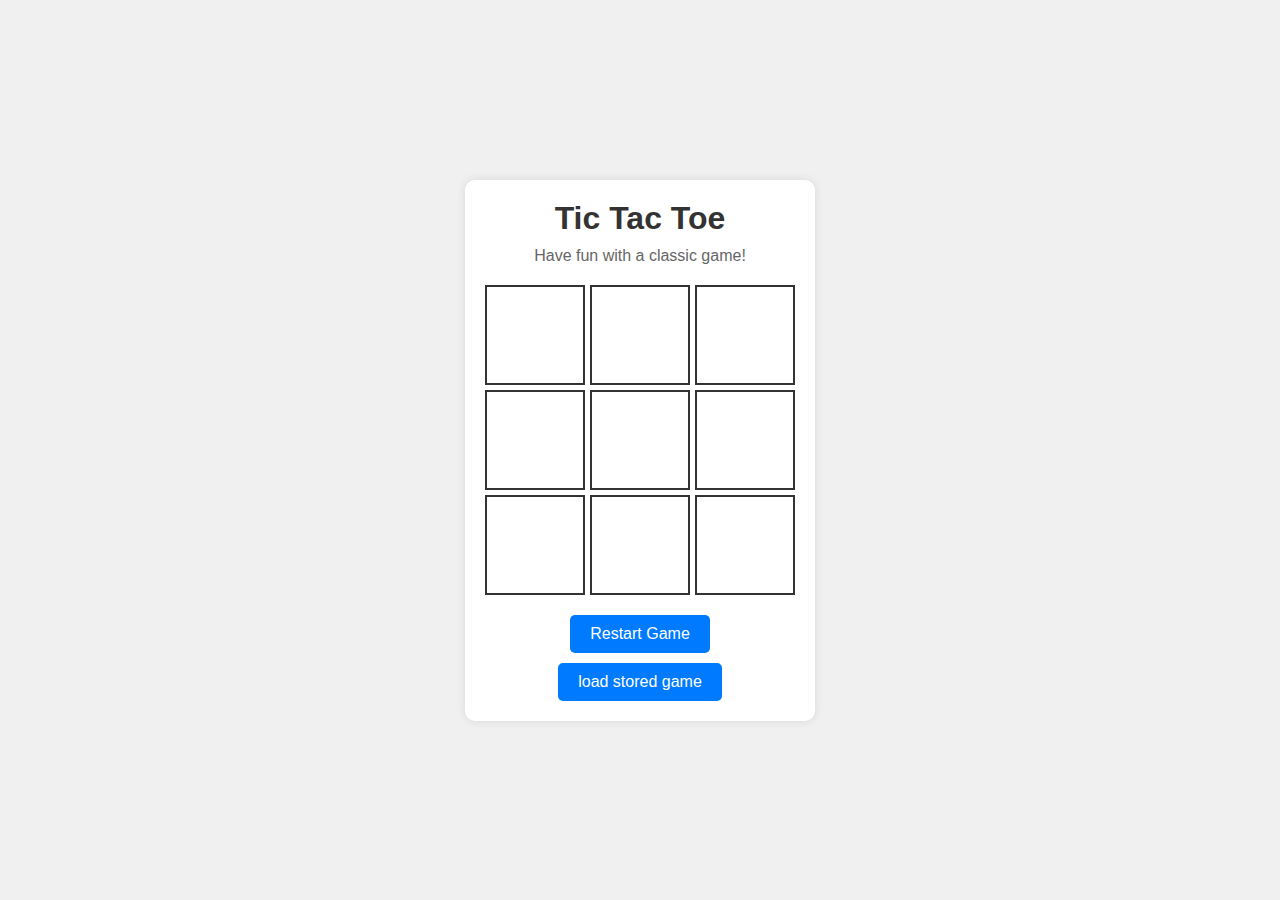
<file: game.html>
<!DOCTYPE html>
<html lang="en">

<head>
    <meta charset="UTF-8" />
    <meta name="viewport" content="width=device-width, initial-scale=1.0" />
    <title>Tic Tac Toe Game</title>
    <link rel="stylesheet" href="./style/styles.css" />
</head>

<body>

    <div class="game-container">
        <h1>Tic Tac Toe</h1>
        <p class="subtitle">Have fun with a classic game!</p>
        <div class="board">
            <button class="cell"></button>
            <button class="cell"></button>
            <button class="cell"></button>
            <button class="cell"></button>
            <button class="cell"></button>
            <button class="cell"></button>
            <button class="cell"></button>
            <button class="cell"></button>
            <button class="cell"></button>
        </div>
        <button class="restart-button">Restart Game</button>
        <br>
        <button class="loadGame">load stored game</button>
    </div>


    <script src="./script/winner.js" type="module"></script>
    <script src="./script/game.js" type="module"></script>
    <script src="./script/gameCommon.js" type="module"></script>
</body>

</html>
</file>
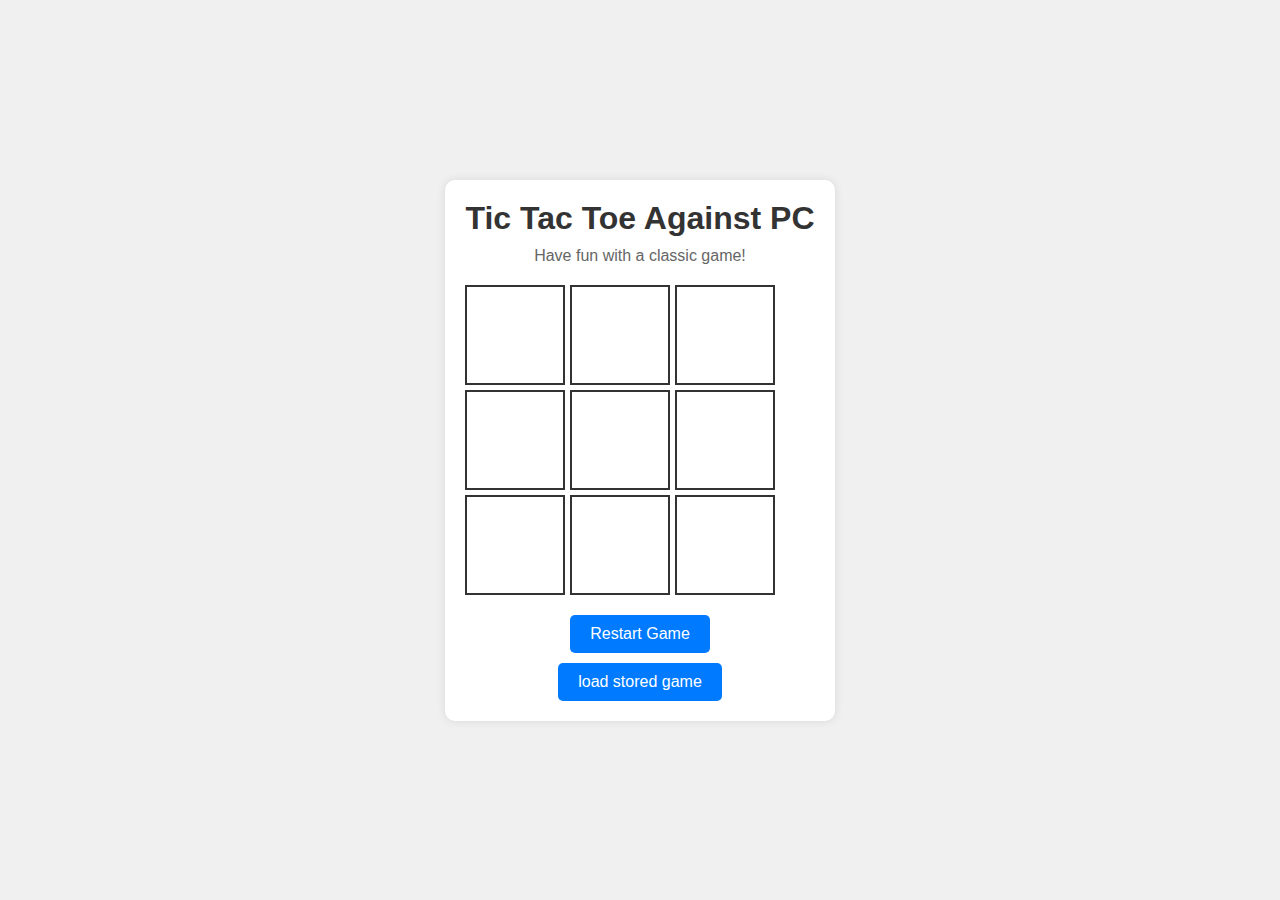
<file: gameAgainstPC.html>
<!DOCTYPE html>
<html lang="en">

<head>
    <meta charset="UTF-8" />
    <meta name="viewport" content="width=device-width, initial-scale=1.0" />
    <title>Tic Tac Toe Game</title>
    <link rel="stylesheet" href="./style/styles.css" />
</head>

<body>
    <div class="game-container">
        <h1>Tic Tac Toe Against PC</h1>
        <p class="subtitle">Have fun with a classic game!</p>
        <div class="board">
            <button class="cell"></button>
            <button class="cell"></button>
            <button class="cell"></button>
            <button class="cell"></button>
            <button class="cell"></button>
            <button class="cell"></button>
            <button class="cell"></button>
            <button class="cell"></button>
            <button class="cell"></button>
        </div>
        <button class="restart-button">Restart Game</button>
        <br>
        <button class="loadGame">load stored game</button>
    </div>

    <script src="./script/winner.js" type="module"></script>
    <script src="./script/gameAgainstPC.js" type="module"></script>
    <script src="./script/gameCommon.js" type="module"></script>

</body>

</html>
</file>
<file: style/styles.css>
body {
  display: flex;
  justify-content: center;
  align-items: center;
  height: 100vh;
  background-color: #f0f0f0;
  margin: 0;
  font-family: "Arial", sans-serif;
}

.game-container {
  text-align: center;
  box-shadow: 0 0 10px rgba(0, 0, 0, 0.1);
  padding: 20px;
  background-color: #fff;
  border-radius: 10px;
}

h1 {
  color: #333;
  margin: 0 0 10px;
}

.subtitle {
  color: #666;
  font-size: 16px;
  margin: 0 0 20px;
}

.board {
  display: grid;
  grid-template-columns: repeat(3, 100px);
  grid-template-rows: repeat(3, 100px);
  gap: 5px;
  margin-bottom: 20px;
}

.cell {
  display: flex;
  justify-content: center;
  align-items: center;
  background-color: white;
  border: 2px solid #333;
  font-size: 24px;
  cursor: pointer;
}

.cell:hover {
  background-color: #e9e9e9;
}

.restart-button {
  padding: 10px 20px;
  font-size: 16px;
  color: #fff;
  background-color: #007bff;
  border: none;
  border-radius: 5px;
  cursor: pointer;
  outline: none;
}

.loadGame {
  margin-top: 10px;
  padding: 10px 20px;
  font-size: 16px;
  color: #fff;
  background-color: #007bff;
  border: none;
  border-radius: 5px;
  cursor: pointer;
  outline: none;
}

#playersNum2 {
  padding: 10px 20px;
  font-size: 16px;
  color: #fff;
  background-color: #007bff;
  border: none;
  border-radius: 5px;
  cursor: pointer;
  outline: none;
}

#playersNum2 a {
  text-decoration: none;
  color: white;
}

#playersNum1 {
  margin-top: 10px;
  padding: 10px 20px;
  font-size: 16px;
  color: #fff;
  background-color: #007bff;
  border: none;
  border-radius: 5px;
  cursor: pointer;
  outline: none;
}

#playersNum1 a {
  text-decoration: none;
  color: white;
}

#winsTbl {
  margin-top: 10px;
  padding: 10px 20px;
  font-size: 16px;
  color: #fff;
  background-color: #007bff;
  border: none;
  border-radius: 5px;
  cursor: pointer;
  outline: none;
}

#start {
  padding: 10px 20px;
  font-size: 16px;
  color: #fff;
  background-color: #007bff;
  border: none;
  border-radius: 5px;
  cursor: pointer;
  outline: none;
}

#start a {
  text-decoration: none;
  color: white;
}

.restart-button:hover {
  background-color: #0056b3;
}

.loadGame:hover {
  background-color: #0056b3;
}

#playersNum2:hover {
  background-color: #0056b3;
}

#playersNum1:hover {
  background-color: #0056b3;
}

#winsTbl:hover {
  background-color: #0056b3;
}

#start:hover {
  background-color: #0056b3;
}

.container-leader {
  display: flex;
  flex-direction: column;
  justify-content: center;
  align-items: center;
  width: 500px;
  height: 500px;
  margin: 0 auto;
}

#bg {
  background-image: url("./images/tic_tac_toe.png");
  background-size: cover;
  width: 100vw;
  height: 100vh;
}

.container-leader h1 {
  color: #007bff;
  font-size: 3rem;
  text-align: center;
}

.container-leader h2 {
  color: yellow;
  text-align: center;
}

.container-main {
  display: flex;
  align-items: center;
  justify-content: center;
  background-image: url("./images/tic_tac_toe.png");
  background-size: cover;
  width: 100vw;
  height: 100vh;
  margin: 0 auto;
}
</file>
